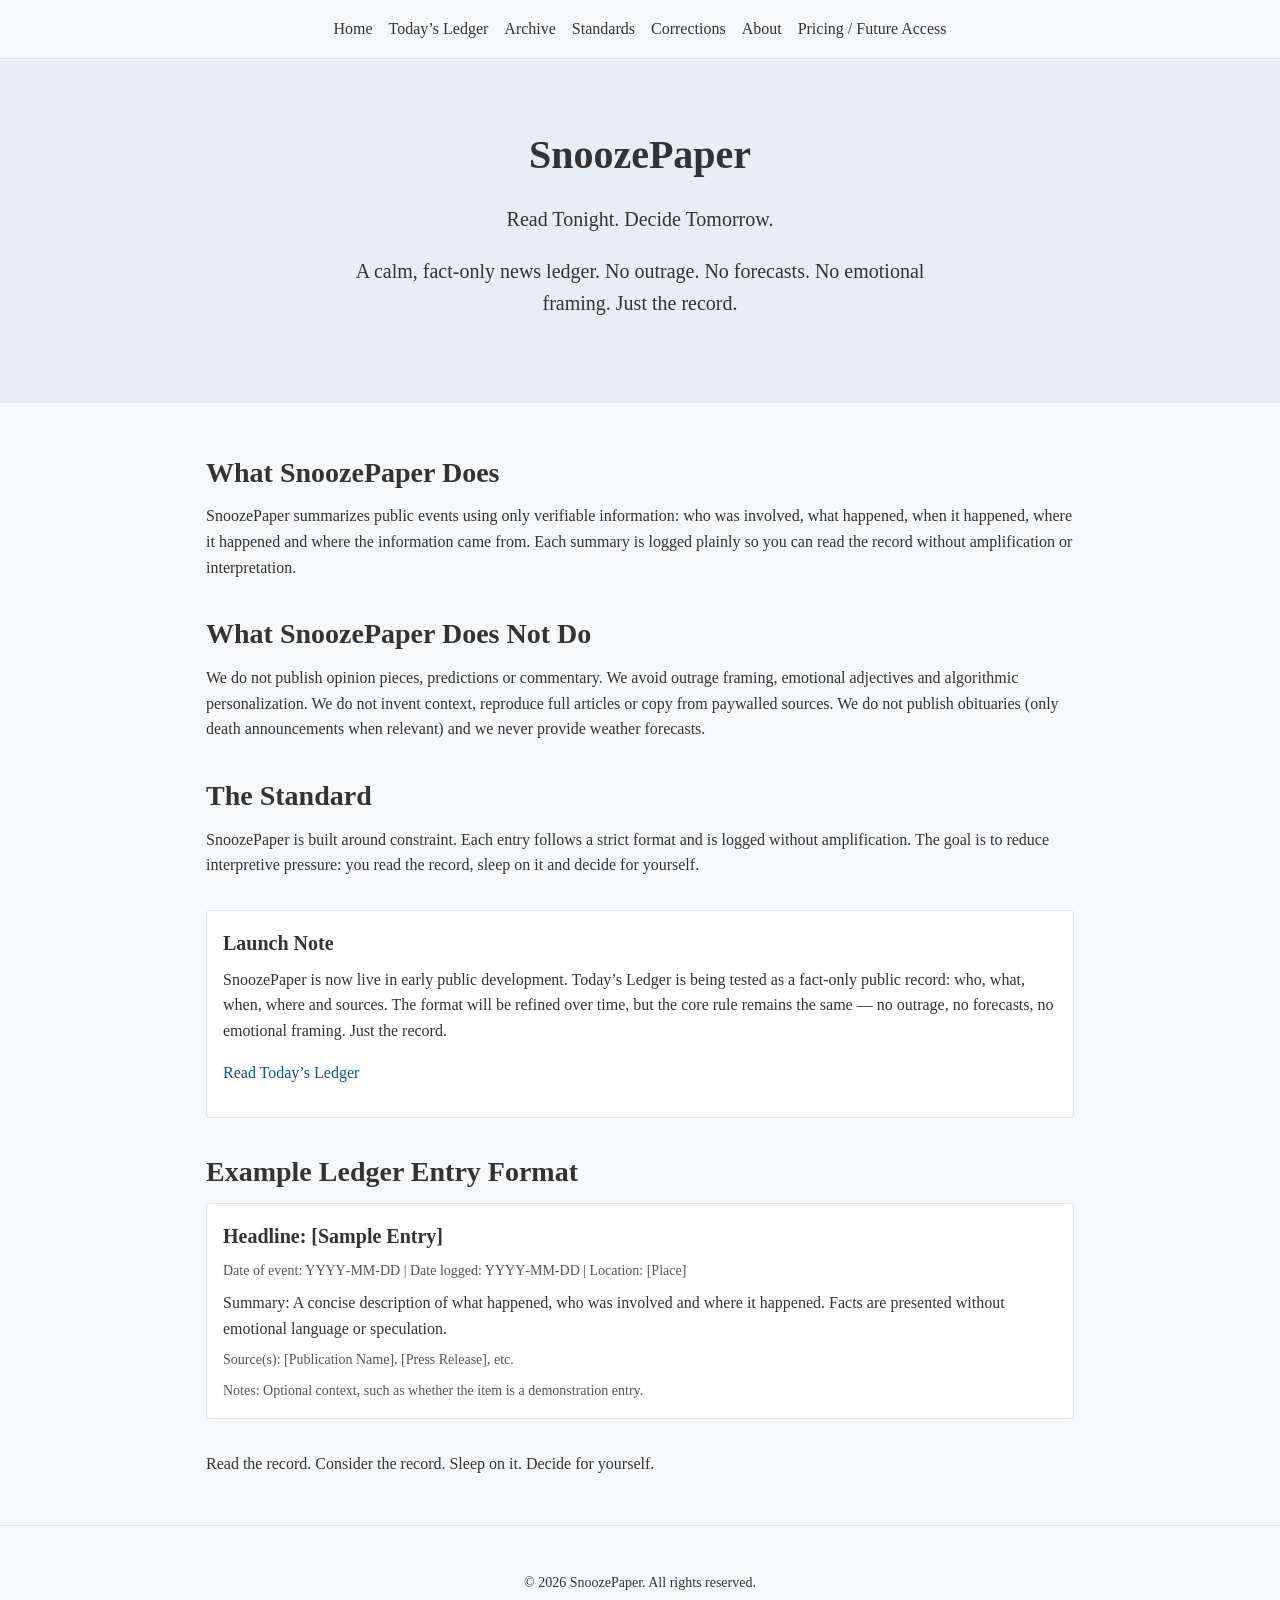
<file: index.html>
<!DOCTYPE html>
<html lang="en">
<head>
  <meta charset="UTF-8">
  <meta name="viewport" content="width=device-width, initial-scale=1.0">
  <meta name="description" content="SnoozePaper is a calm, fact‑only news ledger. No outrage, no forecasts, no emotional framing. Just the record.">
  <title>SnoozePaper — Fact‑Only News Ledger</title>
  <link rel="stylesheet" href="styles.css">
</head>
<body>
  <header>
    <nav>
      <a href="index.html">Home</a>
      <a href="ledger.html">Today’s Ledger</a>
      <a href="archive.html">Archive</a>
      <a href="standards.html">Standards</a>
      <a href="corrections.html">Corrections</a>
      <a href="about.html">About</a>
      <a href="pricing.html">Pricing / Future Access</a>
    </nav>
  </header>

  <main>
    <section class="hero">
      <h1>SnoozePaper</h1>
      <p>Read Tonight. Decide Tomorrow.</p>
      <p>A calm, fact‑only news ledger. No outrage. No forecasts. No emotional framing. Just the record.</p>
    </section>

    <div class="container">
      <section class="section">
        <h2>What SnoozePaper Does</h2>
        <p>SnoozePaper summarizes public events using only verifiable information: who was involved, what happened, when it happened, where it happened and where the information came from. Each summary is logged plainly so you can read the record without amplification or interpretation.</p>
      </section>

      <section class="section">
        <h2>What SnoozePaper Does Not Do</h2>
        <p>We do not publish opinion pieces, predictions or commentary. We avoid outrage framing, emotional adjectives and algorithmic personalization. We do not invent context, reproduce full articles or copy from paywalled sources. We do not publish obituaries (only death announcements when relevant) and we never provide weather forecasts.</p>
      </section>

      <section class="section">
        <h2>The Standard</h2>
        <p>SnoozePaper is built around constraint. Each entry follows a strict format and is logged without amplification. The goal is to reduce interpretive pressure: you read the record, sleep on it and decide for yourself.</p>
      </section>
<section class="section">
  <div class="ledger-entry">
    <h3>Launch Note</h3>
    <p>SnoozePaper is now live in early public development. Today’s Ledger is being tested as a fact-only public record: who, what, when, where and sources. The format will be refined over time, but the core rule remains the same — no outrage, no forecasts, no emotional framing. Just the record.</p>
    <p><a href="ledger.html">Read Today’s Ledger</a></p>
  </div>
</section>
      <section class="section">
        <h2>Example Ledger Entry Format</h2>
        <div class="ledger-entry">
          <h3>Headline: [Sample Entry]</h3>
          <div class="ledger-meta">Date of event: YYYY‑MM‑DD | Date logged: YYYY‑MM‑DD | Location: [Place]</div>
          <div class="ledger-summary">Summary: A concise description of what happened, who was involved and where it happened. Facts are presented without emotional language or speculation.</div>
          <div class="ledger-meta">Source(s): [Publication Name], [Press Release], etc.</div>
          <div class="ledger-notes">Notes: Optional context, such as whether the item is a demonstration entry.</div>
        </div>
      </section>

      <section class="section">
        <p>Read the record. Consider the record. Sleep on it. Decide for yourself.</p>
      </section>
    </div>
  </main>

  <footer>
    <p>&copy; 2026 SnoozePaper. All rights reserved.</p>
  </footer>
</body>
</html>
</file>
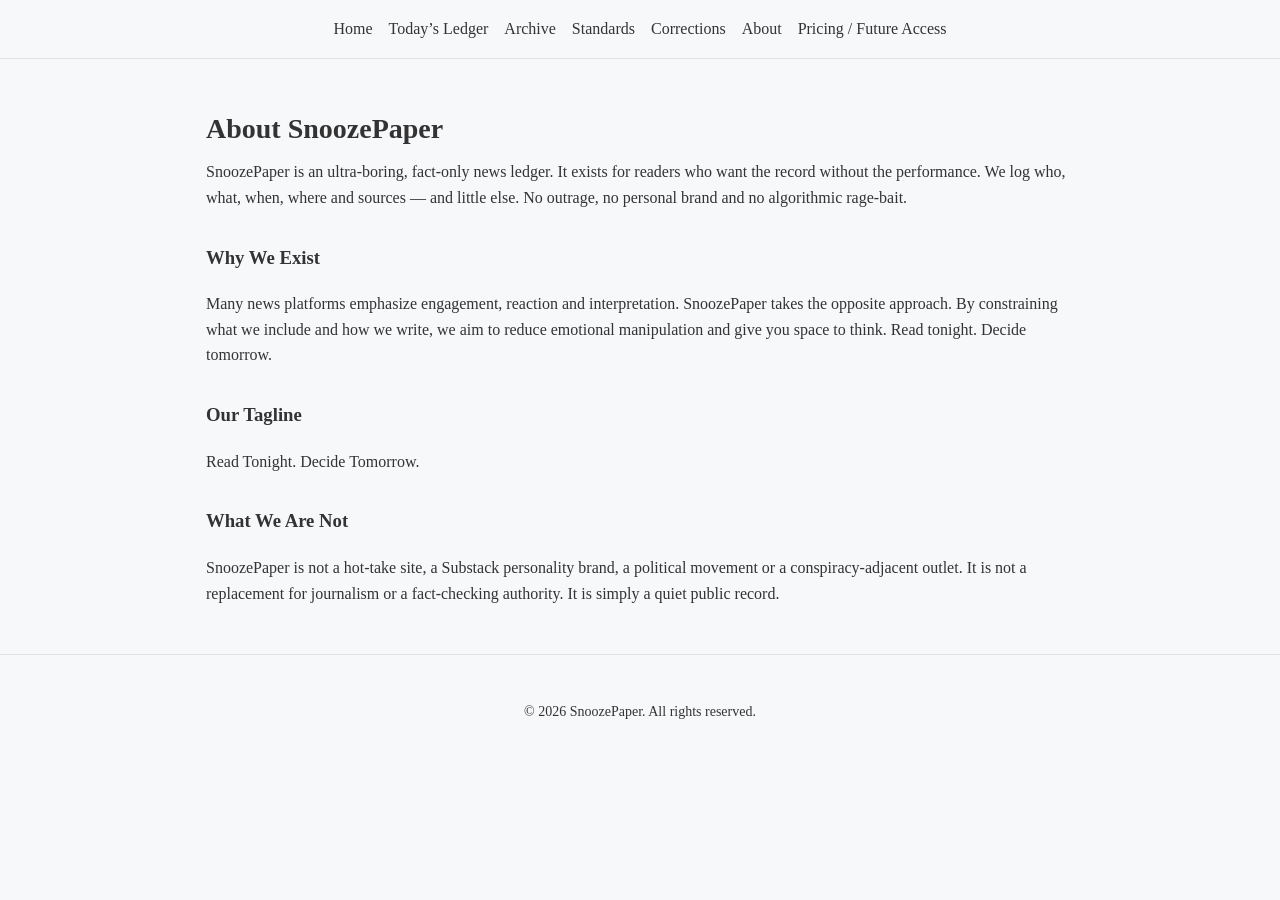
<file: about.html>
<!DOCTYPE html>
<html lang="en">
<head>
  <meta charset="UTF-8">
  <meta name="viewport" content="width=device-width, initial-scale=1.0">
  <meta name="description" content="About — Learn more about SnoozePaper, a calm, fact‑only news ledger.">
  <title>About — SnoozePaper</title>
  <link rel="stylesheet" href="styles.css">
</head>
<body>
  <header>
    <nav>
      <a href="index.html">Home</a>
      <a href="ledger.html">Today’s Ledger</a>
      <a href="archive.html">Archive</a>
      <a href="standards.html">Standards</a>
      <a href="corrections.html">Corrections</a>
      <a href="about.html">About</a>
      <a href="pricing.html">Pricing / Future Access</a>
    </nav>
  </header>

  <main>
    <div class="container">
      <section class="section">
        <h2>About SnoozePaper</h2>
        <p>SnoozePaper is an ultra‑boring, fact‑only news ledger. It exists for readers who want the record without the performance. We log who, what, when, where and sources — and little else. No outrage, no personal brand and no algorithmic rage‑bait.</p>
      </section>

      <section class="section">
        <h3>Why We Exist</h3>
        <p>Many news platforms emphasize engagement, reaction and interpretation. SnoozePaper takes the opposite approach. By constraining what we include and how we write, we aim to reduce emotional manipulation and give you space to think. Read tonight. Decide tomorrow.</p>
      </section>

      <section class="section">
        <h3>Our Tagline</h3>
        <p>Read Tonight. Decide Tomorrow.</p>
      </section>

      <section class="section">
        <h3>What We Are Not</h3>
        <p>SnoozePaper is not a hot‑take site, a Substack personality brand, a political movement or a conspiracy‑adjacent outlet. It is not a replacement for journalism or a fact‑checking authority. It is simply a quiet public record.</p>
      </section>
    </div>
  </main>

  <footer>
    <p>&copy; 2026 SnoozePaper. All rights reserved.</p>
  </footer>
</body>
</html>
</file>
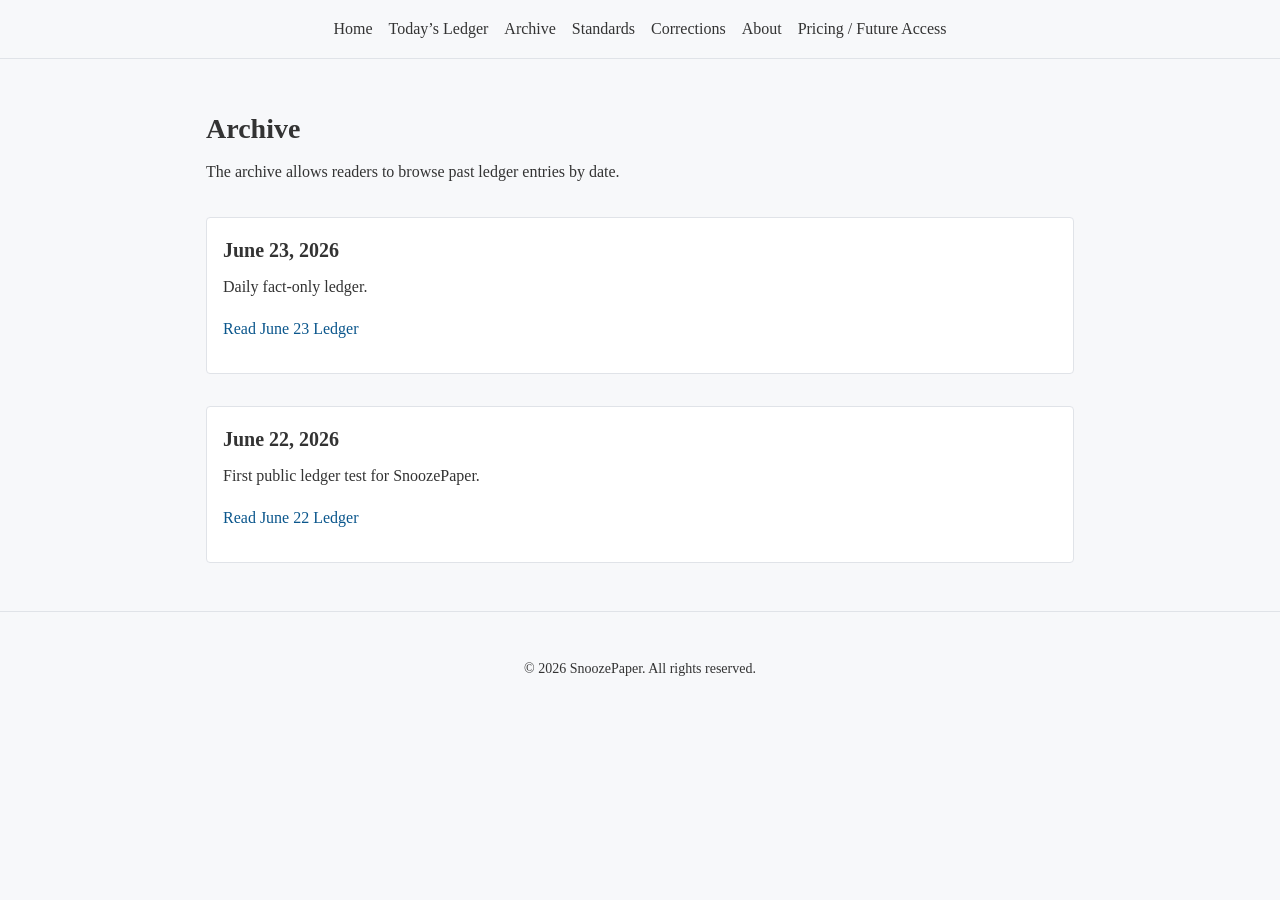
<file: archive.html>
<!DOCTYPE html>
<html lang="en">
<head>
  <meta charset="UTF-8">
  <meta name="viewport" content="width=device-width, initial-scale=1.0">
  <meta name="description" content="Archive — SnoozePaper. Browse past fact‑only news ledger entries.">
  <title>Archive — SnoozePaper</title>
  <link rel="stylesheet" href="styles.css">
</head>
<body>
  <header>
    <nav>
      <a href="index.html">Home</a>
      <a href="ledger.html">Today’s Ledger</a>
      <a href="archive.html">Archive</a>
      <a href="standards.html">Standards</a>
      <a href="corrections.html">Corrections</a>
      <a href="about.html">About</a>
      <a href="pricing.html">Pricing / Future Access</a>
    </nav>
  </header>

  <main>
  <div class="container">
    <section class="section">
      <h2>Archive</h2>
      <p>The archive allows readers to browse past ledger entries by date.</p>
    </section>

    <section class="section">
      <div class="ledger-entry">
        <h3>June 23, 2026</h3>
        <p>Daily fact-only ledger.</p>
        <p><a href="ledger-2026-06-23.html">Read June 23 Ledger</a></p>
      </div>
    </section>

    <section class="section">
      <div class="ledger-entry">
        <h3>June 22, 2026</h3>
        <p>First public ledger test for SnoozePaper.</p>
        <p><a href="ledger-2026-06-22.html">Read June 22 Ledger</a></p>
      </div>
    </section>
  </div>
</main>

  <footer>
    <p>&copy; 2026 SnoozePaper. All rights reserved.</p>
  </footer>
</body>
</html>
</file>
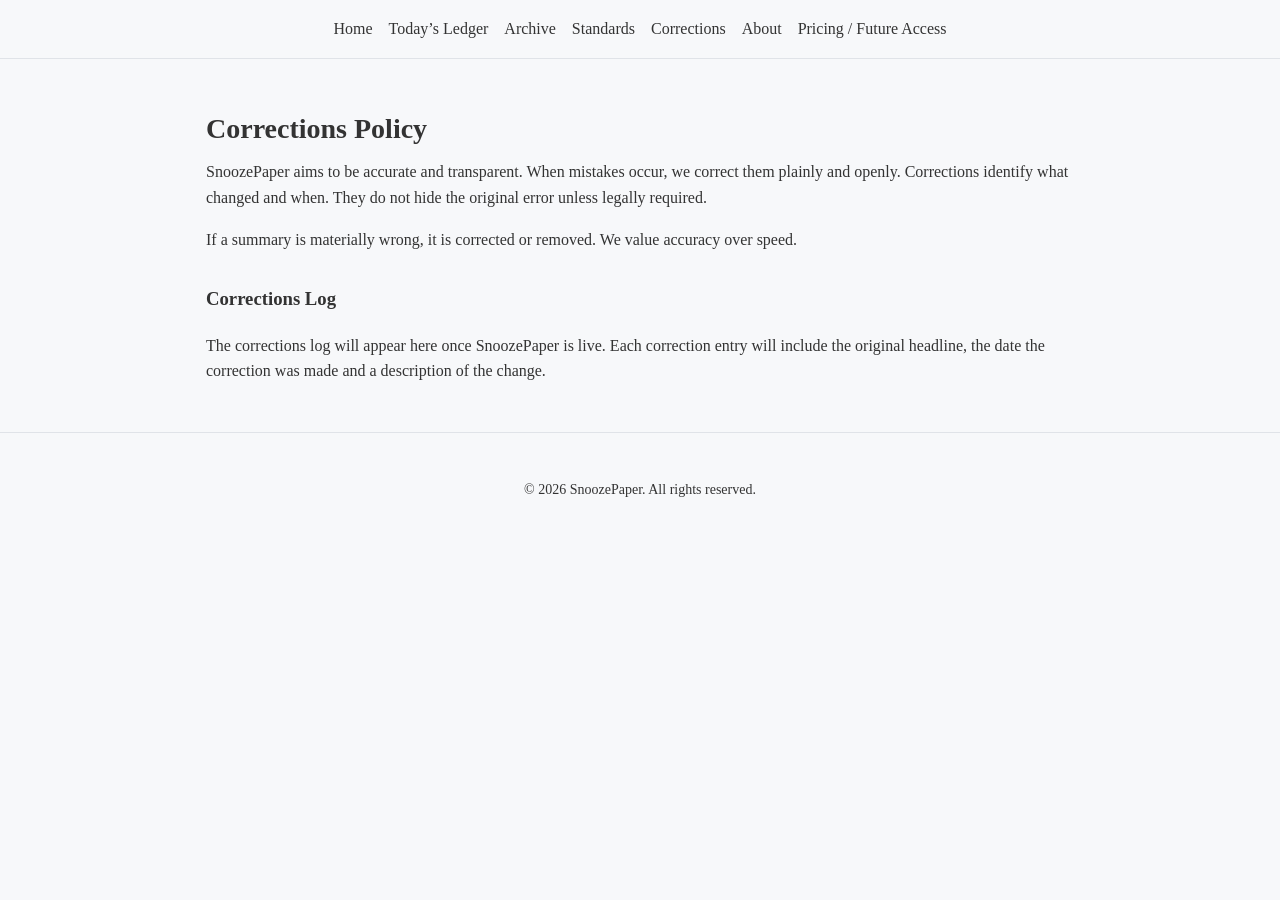
<file: corrections.html>
<!DOCTYPE html>
<html lang="en">
<head>
  <meta charset="UTF-8">
  <meta name="viewport" content="width=device-width, initial-scale=1.0">
  <meta name="description" content="Corrections — SnoozePaper correction policy and log.">
  <title>Corrections — SnoozePaper</title>
  <link rel="stylesheet" href="styles.css">
</head>
<body>
  <header>
    <nav>
      <a href="index.html">Home</a>
      <a href="ledger.html">Today’s Ledger</a>
      <a href="archive.html">Archive</a>
      <a href="standards.html">Standards</a>
      <a href="corrections.html">Corrections</a>
      <a href="about.html">About</a>
      <a href="pricing.html">Pricing / Future Access</a>
    </nav>
  </header>

  <main>
    <div class="container">
      <section class="section">
        <h2>Corrections Policy</h2>
        <p>SnoozePaper aims to be accurate and transparent. When mistakes occur, we correct them plainly and openly. Corrections identify what changed and when. They do not hide the original error unless legally required.</p>
        <p>If a summary is materially wrong, it is corrected or removed. We value accuracy over speed.</p>
      </section>

      <section class="section">
        <h3>Corrections Log</h3>
        <p>The corrections log will appear here once SnoozePaper is live. Each correction entry will include the original headline, the date the correction was made and a description of the change.</p>
      </section>
    </div>
  </main>

  <footer>
    <p>&copy; 2026 SnoozePaper. All rights reserved.</p>
  </footer>
</body>
</html>
</file>
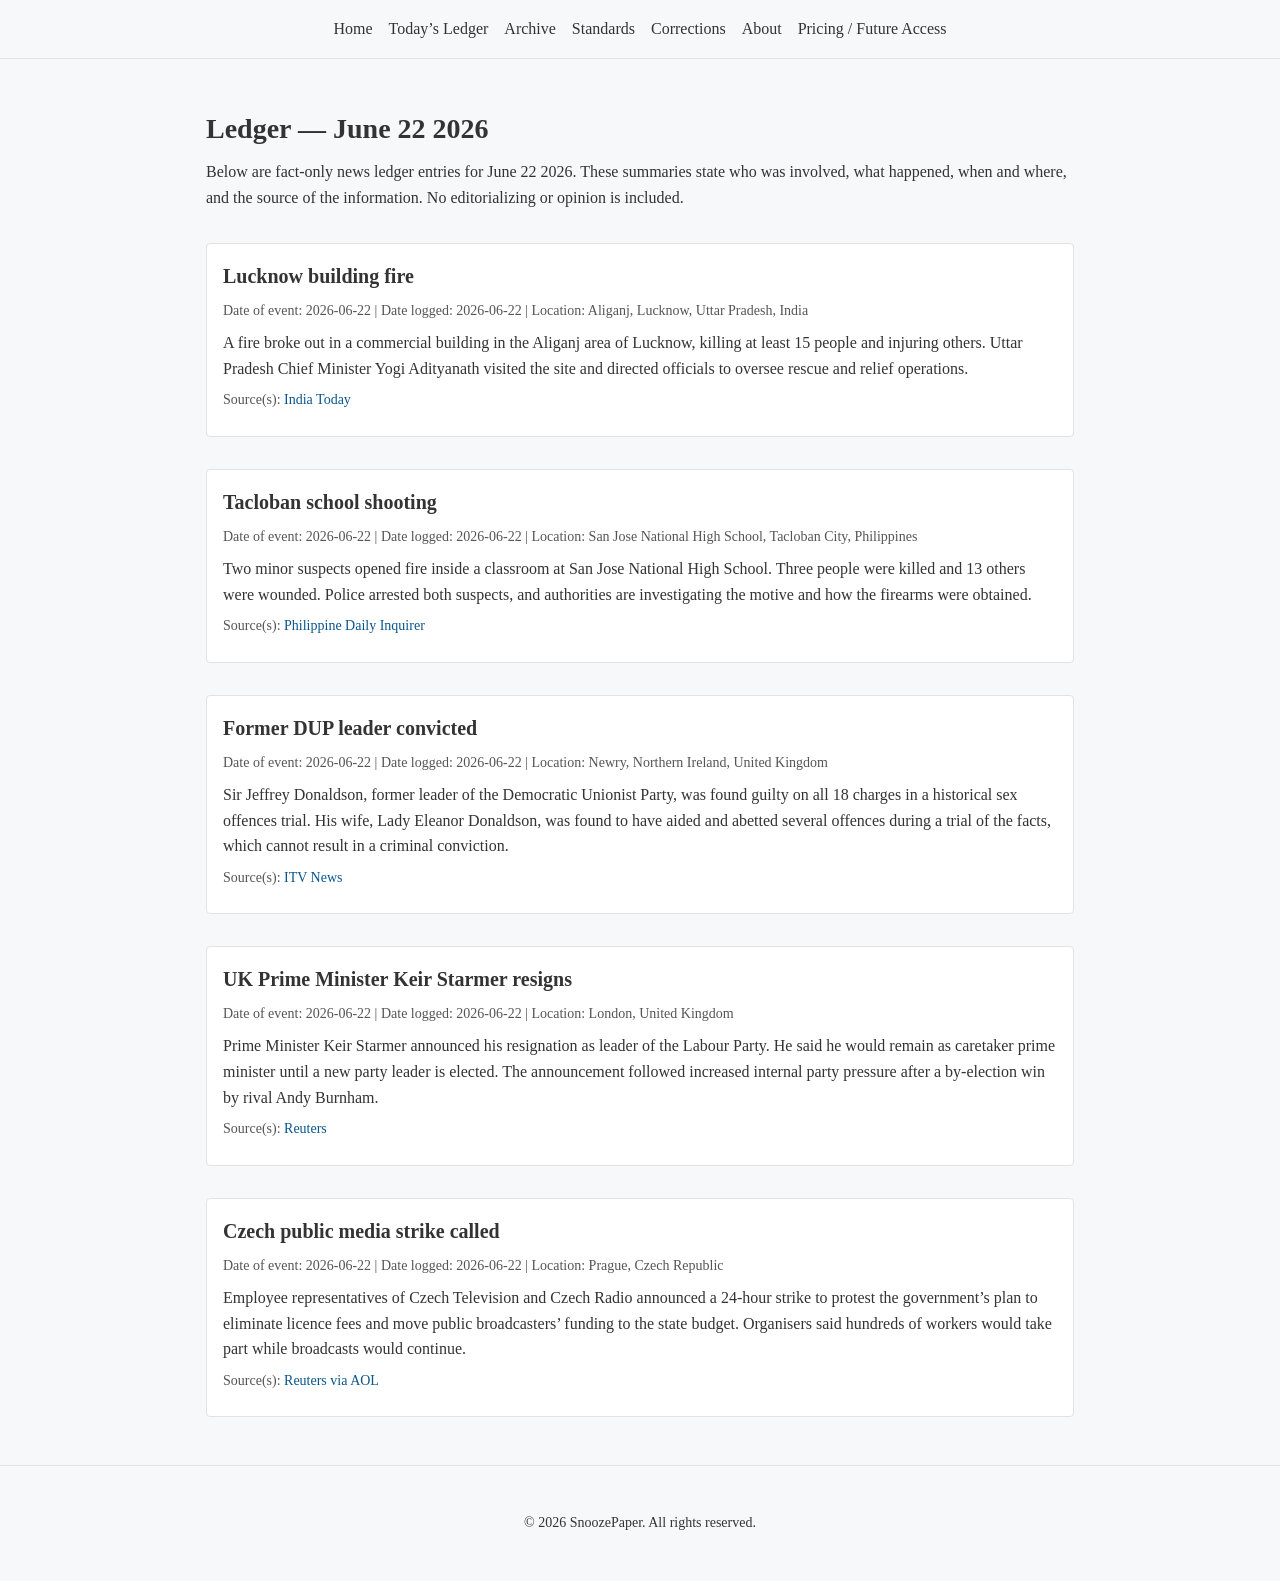
<file: ledger-2026-06-22.html>
<!DOCTYPE html>
<html lang="en">
<head>
  <meta charset="UTF-8">
  <meta name="viewport" content="width=device-width, initial-scale=1.0">
  <meta name="description" content="SnoozePaper archive ledger entries for June 22 2026.">
  <title>June 22 2026 Ledger — SnoozePaper</title>
  <link rel="stylesheet" href="styles.css">
</head>
<body>
  <header>
    <nav>
      <a href="index.html">Home</a>
      <a href="ledger.html">Today’s Ledger</a>
      <a href="archive.html">Archive</a>
      <a href="standards.html">Standards</a>
      <a href="corrections.html">Corrections</a>
      <a href="about.html">About</a>
      <a href="pricing.html">Pricing / Future Access</a>
    </nav>
  </header>

  <main>
    <div class="container">
      <section class="section">
        <h2>Ledger — June 22 2026</h2>
        <p>Below are fact-only news ledger entries for June 22 2026. These summaries state who was involved, what happened, when and where, and the source of the information. No editorializing or opinion is included.</p>
      </section>

      <section class="section">
        <div class="ledger-entry">
          <h3>Lucknow building fire</h3>
          <div class="ledger-meta">Date of event: 2026-06-22 | Date logged: 2026-06-22 | Location: Aliganj, Lucknow, Uttar Pradesh, India</div>
          <div class="ledger-summary">A fire broke out in a commercial building in the Aliganj area of Lucknow, killing at least 15 people and injuring others. Uttar Pradesh Chief Minister Yogi Adityanath visited the site and directed officials to oversee rescue and relief operations.</div>
          <div class="ledger-meta">Source(s): <a href="https://www.indiatoday.in/cities/lucknow/story/lucknow-fire-live-updates-aliganj-death-toll-rescue-operation-cm-yogi-adityanath-pm-modi-2931829-2026-06-22" target="_blank">India Today</a></div>
        </div>
      </section>

      <section class="section">
        <div class="ledger-entry">
          <h3>Tacloban school shooting</h3>
          <div class="ledger-meta">Date of event: 2026-06-22 | Date logged: 2026-06-22 | Location: San Jose National High School, Tacloban City, Philippines</div>
          <div class="ledger-summary">Two minor suspects opened fire inside a classroom at San Jose National High School. Three people were killed and 13 others were wounded. Police arrested both suspects, and authorities are investigating the motive and how the firearms were obtained.</div>
          <div class="ledger-meta">Source(s): <a href="https://newsinfo.inquirer.net/2250490/wounded-students-in-deadly-tacloban-school-shooting-climb-to-13" target="_blank">Philippine Daily Inquirer</a></div>
        </div>
      </section>

      <section class="section">
        <div class="ledger-entry">
          <h3>Former DUP leader convicted</h3>
          <div class="ledger-meta">Date of event: 2026-06-22 | Date logged: 2026-06-22 | Location: Newry, Northern Ireland, United Kingdom</div>
          <div class="ledger-summary">Sir Jeffrey Donaldson, former leader of the Democratic Unionist Party, was found guilty on all 18 charges in a historical sex offences trial. His wife, Lady Eleanor Donaldson, was found to have aided and abetted several offences during a trial of the facts, which cannot result in a criminal conviction.</div>
          <div class="ledger-meta">Source(s): <a href="https://www.itv.com/news/utv/2026-06-22/sir-jeffrey-donaldson-found-guilty-in-historical-sex-offences-trial" target="_blank">ITV News</a></div>
        </div>
      </section>

      <section class="section">
        <div class="ledger-entry">
          <h3>UK Prime Minister Keir Starmer resigns</h3>
          <div class="ledger-meta">Date of event: 2026-06-22 | Date logged: 2026-06-22 | Location: London, United Kingdom</div>
          <div class="ledger-summary">Prime Minister Keir Starmer announced his resignation as leader of the Labour Party. He said he would remain as caretaker prime minister until a new party leader is elected. The announcement followed increased internal party pressure after a by-election win by rival Andy Burnham.</div>
          <div class="ledger-meta">Source(s): <a href="https://www.reuters.com/world/uk/uks-starmer-could-set-out-exit-timetable-monday-burnham-waits-wings-2026-06-22/" target="_blank">Reuters</a></div>
        </div>
      </section>

      <section class="section">
        <div class="ledger-entry">
          <h3>Czech public media strike called</h3>
          <div class="ledger-meta">Date of event: 2026-06-22 | Date logged: 2026-06-22 | Location: Prague, Czech Republic</div>
          <div class="ledger-summary">Employee representatives of Czech Television and Czech Radio announced a 24-hour strike to protest the government’s plan to eliminate licence fees and move public broadcasters’ funding to the state budget. Organisers said hundreds of workers would take part while broadcasts would continue.</div>
          <div class="ledger-meta">Source(s): <a href="https://www.aol.com/articles/czech-public-media-workers-call-111616000.html" target="_blank">Reuters via AOL</a></div>
        </div>
      </section>
    </div>
  </main>

  <footer>
    <p>© 2026 SnoozePaper. All rights reserved.</p>
  </footer>
</body>
</html>
</file>
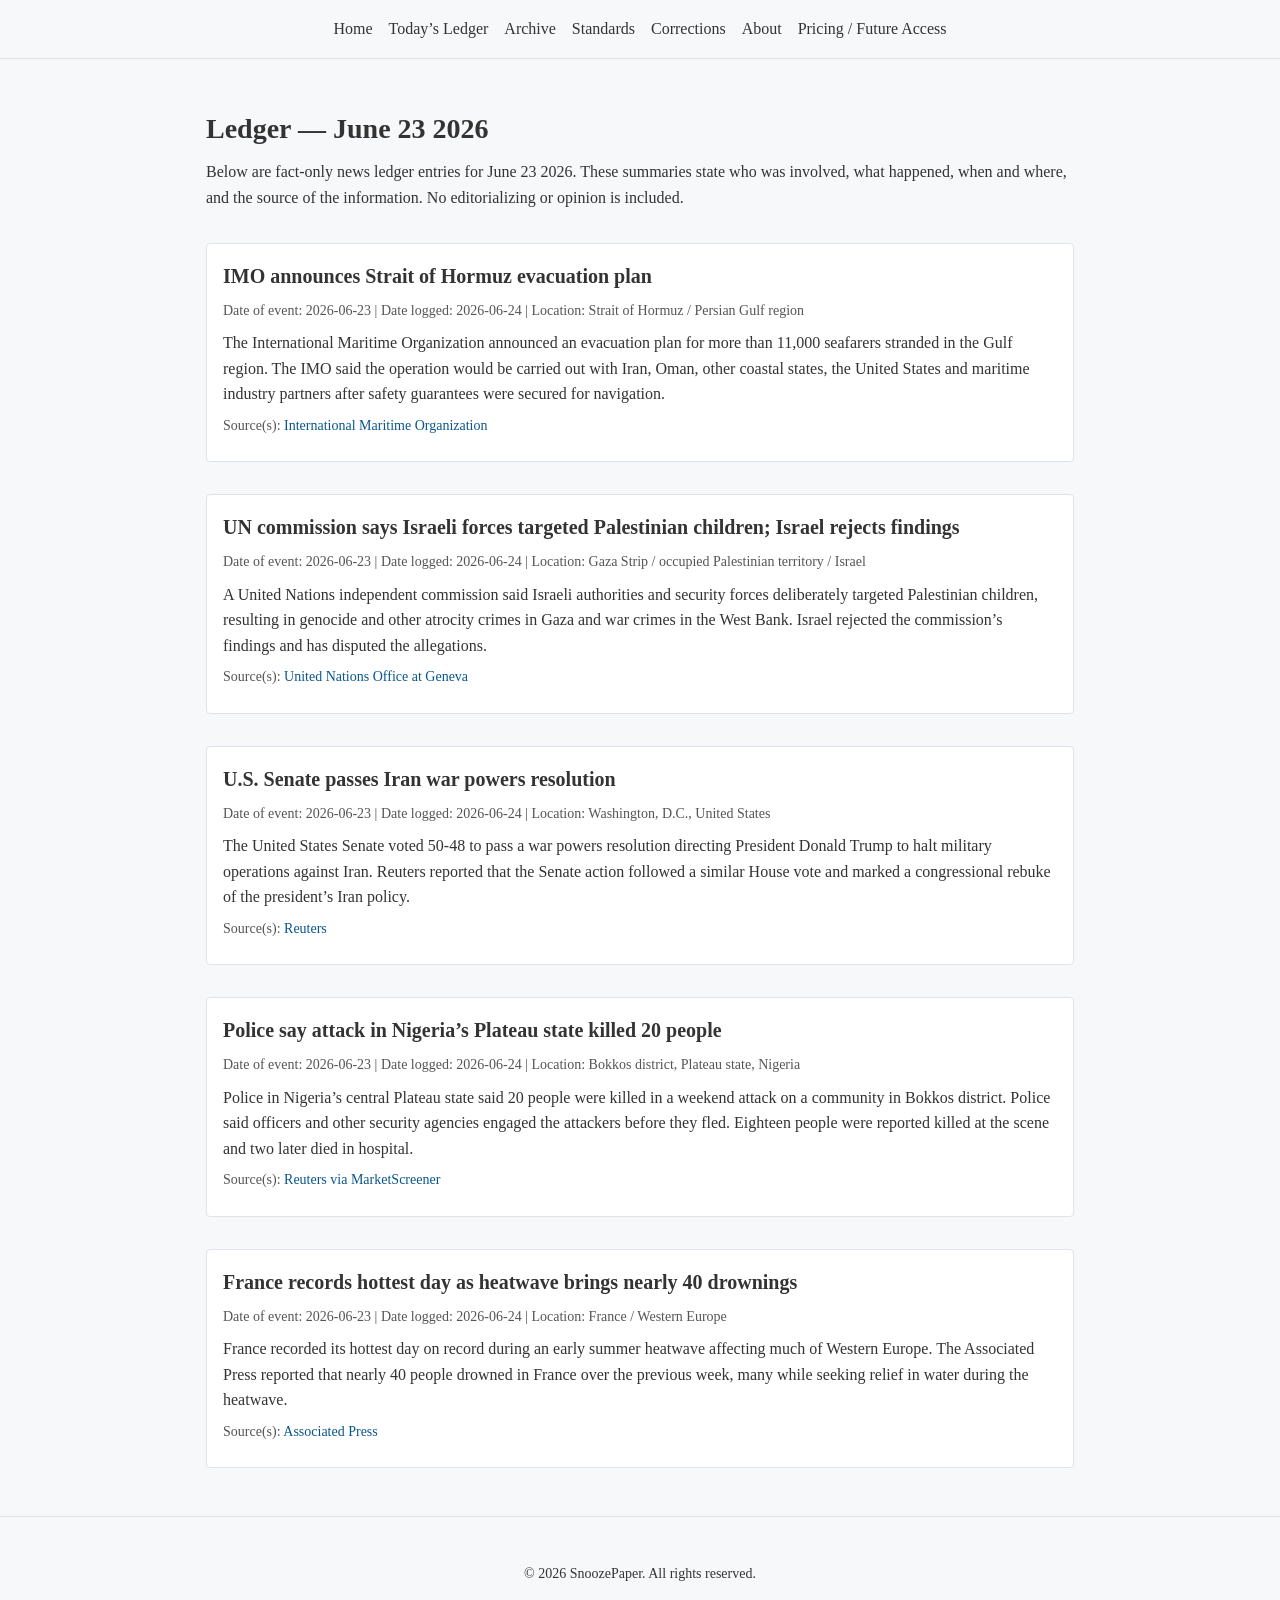
<file: ledger-2026-06-23.html>
<!DOCTYPE html>
<html lang="en">
<head>
  <meta charset="UTF-8">
  <meta name="viewport" content="width=device-width, initial-scale=1.0">
  <meta name="description" content="SnoozePaper archive ledger entries for June 23 2026.">
  <title>June 23 2026 Ledger — SnoozePaper</title>
  <link rel="stylesheet" href="styles.css">
</head>
<body>
  <header>
    <nav>
      <a href="index.html">Home</a>
      <a href="ledger.html">Today’s Ledger</a>
      <a href="archive.html">Archive</a>
      <a href="standards.html">Standards</a>
      <a href="corrections.html">Corrections</a>
      <a href="about.html">About</a>
      <a href="pricing.html">Pricing / Future Access</a>
    </nav>
  </header>

  <main>
    <div class="container">
      <section class="section">
        <h2>Ledger — June 23 2026</h2>
        <p>Below are fact-only news ledger entries for June 23 2026. These summaries state who was involved, what happened, when and where, and the source of the information. No editorializing or opinion is included.</p>
      </section>

      <section class="section">
        <div class="ledger-entry">
          <h3>IMO announces Strait of Hormuz evacuation plan</h3>
          <div class="ledger-meta">Date of event: 2026-06-23 | Date logged: 2026-06-24 | Location: Strait of Hormuz / Persian Gulf region</div>
          <div class="ledger-summary">The International Maritime Organization announced an evacuation plan for more than 11,000 seafarers stranded in the Gulf region. The IMO said the operation would be carried out with Iran, Oman, other coastal states, the United States and maritime industry partners after safety guarantees were secured for navigation.</div>
          <div class="ledger-meta">Source(s): <a href="https://www.imo.org/en/mediacentre/pressbriefings/pages/imo-accounces-evacuation-plan-in-strait-of-hormuz.aspx" target="_blank">International Maritime Organization</a></div>
        </div>
      </section>

      <section class="section">
        <div class="ledger-entry">
          <h3>UN commission says Israeli forces targeted Palestinian children; Israel rejects findings</h3>
          <div class="ledger-meta">Date of event: 2026-06-23 | Date logged: 2026-06-24 | Location: Gaza Strip / occupied Palestinian territory / Israel</div>
          <div class="ledger-summary">A United Nations independent commission said Israeli authorities and security forces deliberately targeted Palestinian children, resulting in genocide and other atrocity crimes in Gaza and war crimes in the West Bank. Israel rejected the commission’s findings and has disputed the allegations.</div>
          <div class="ledger-meta">Source(s): <a href="https://www.ungeneva.org/en/news-media/news/2026/06/119961/israel-continues-commit-genocide-atrocity-crimes-deliberately" target="_blank">United Nations Office at Geneva</a></div>
        </div>
      </section>

      <section class="section">
        <div class="ledger-entry">
          <h3>U.S. Senate passes Iran war powers resolution</h3>
          <div class="ledger-meta">Date of event: 2026-06-23 | Date logged: 2026-06-24 | Location: Washington, D.C., United States</div>
          <div class="ledger-summary">The United States Senate voted 50-48 to pass a war powers resolution directing President Donald Trump to halt military operations against Iran. Reuters reported that the Senate action followed a similar House vote and marked a congressional rebuke of the president’s Iran policy.</div>
          <div class="ledger-meta">Source(s): <a href="https://www.reuters.com/world/us/us-senate-joins-house-voting-halt-iran-war-rebuking-trump-2026-06-23/" target="_blank">Reuters</a></div>
        </div>
      </section>

      <section class="section">
        <div class="ledger-entry">
          <h3>Police say attack in Nigeria’s Plateau state killed 20 people</h3>
          <div class="ledger-meta">Date of event: 2026-06-23 | Date logged: 2026-06-24 | Location: Bokkos district, Plateau state, Nigeria</div>
          <div class="ledger-summary">Police in Nigeria’s central Plateau state said 20 people were killed in a weekend attack on a community in Bokkos district. Police said officers and other security agencies engaged the attackers before they fled. Eighteen people were reported killed at the scene and two later died in hospital.</div>
          <div class="ledger-meta">Source(s): <a href="https://www.marketscreener.com/news/attack-kills-20-in-nigeria-s-central-plateau-attack-ce7f5fdada8ef125" target="_blank">Reuters via MarketScreener</a></div>
        </div>
      </section>

      <section class="section">
        <div class="ledger-entry">
          <h3>France records hottest day as heatwave brings nearly 40 drownings</h3>
          <div class="ledger-meta">Date of event: 2026-06-23 | Date logged: 2026-06-24 | Location: France / Western Europe</div>
          <div class="ledger-summary">France recorded its hottest day on record during an early summer heatwave affecting much of Western Europe. The Associated Press reported that nearly 40 people drowned in France over the previous week, many while seeking relief in water during the heatwave.</div>
          <div class="ledger-meta">Source(s): <a href="https://apnews.com/article/81c341900166135de6cbc0f49156477b" target="_blank">Associated Press</a></div>
        </div>
      </section>
    </div>
  </main>

  <footer>
    <p>© 2026 SnoozePaper. All rights reserved.</p>
  </footer>
</body>
</html>
</file>
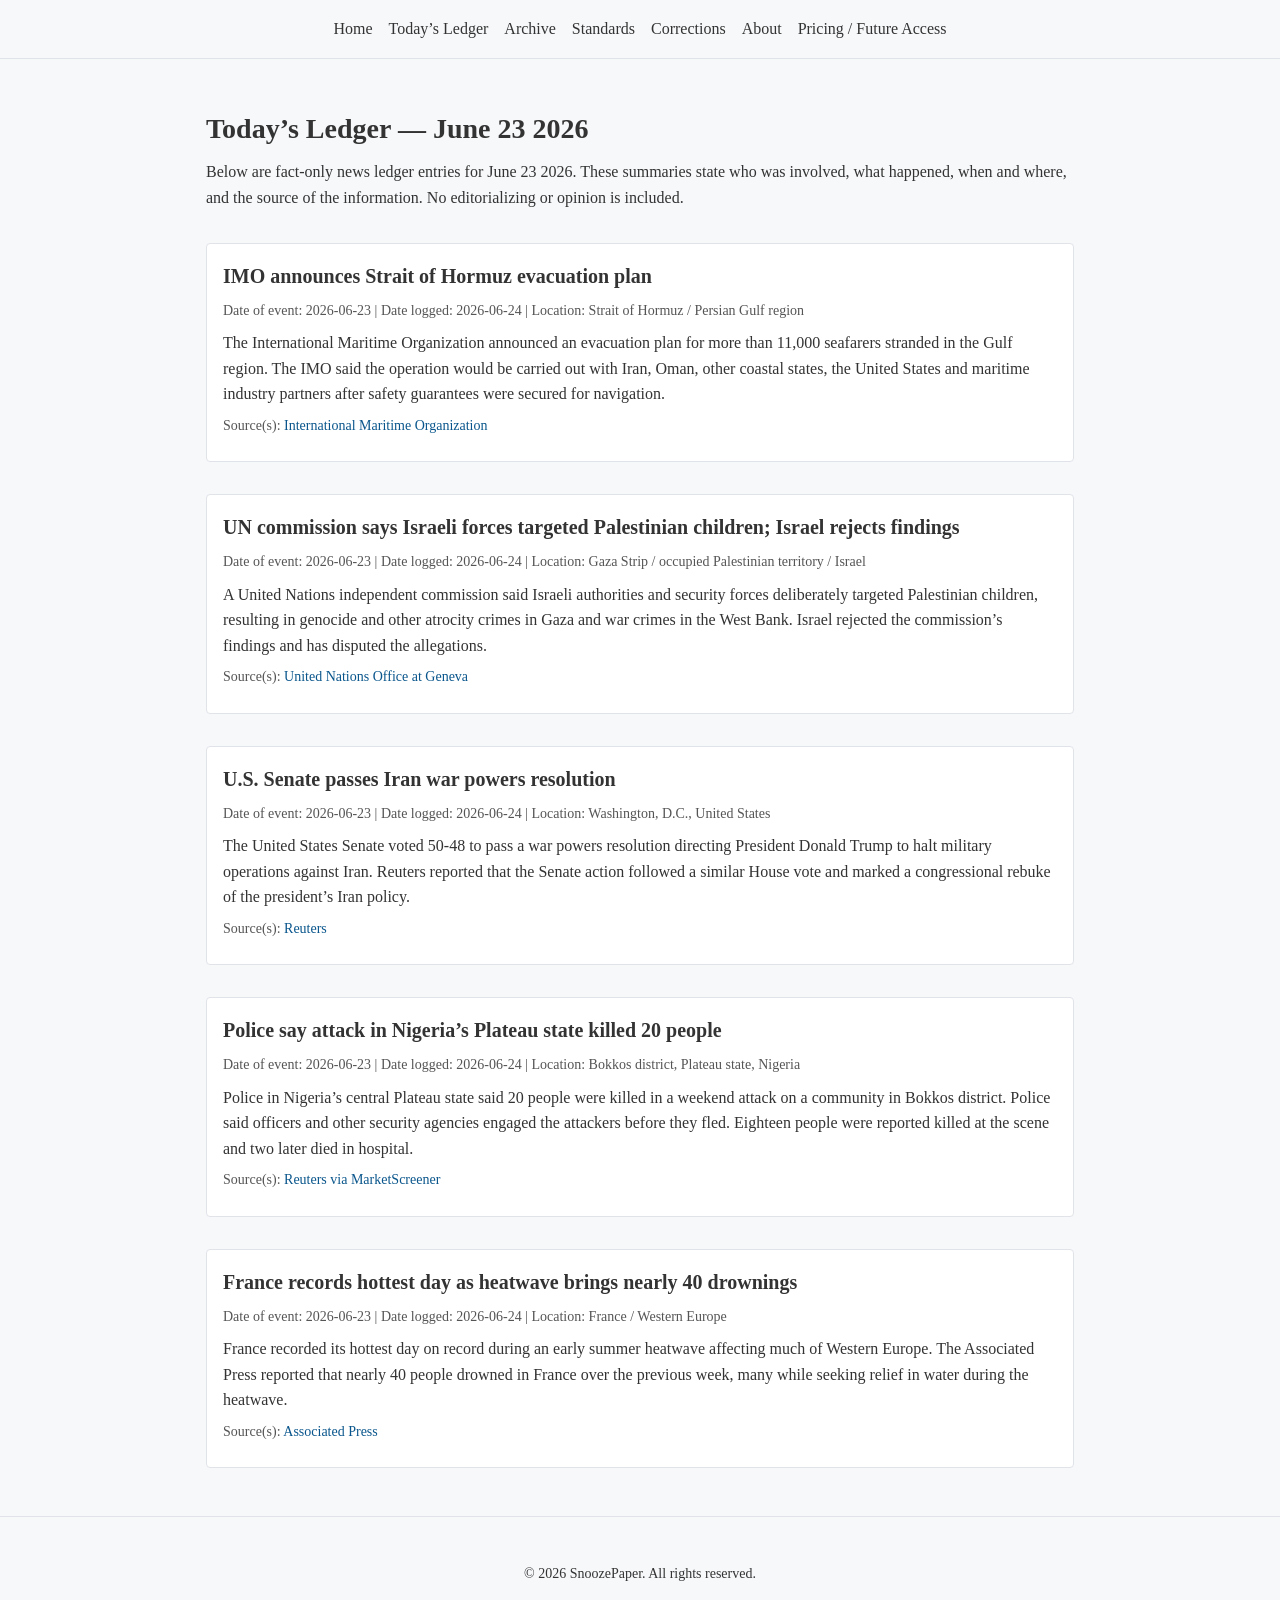
<file: ledger.html>
<!DOCTYPE html>

<html lang="en">
<head>
  <meta charset="UTF-8">
  <meta name="viewport" content="width=device-width, initial-scale=1.0">
  <meta name="description" content="Today’s Ledger — SnoozePaper fact-only news ledger entries for June 23 2026.">
  <title>Today’s Ledger — SnoozePaper</title>
  <link rel="stylesheet" href="styles.css">
</head>
<body>
  <header>
    <nav>
      <a href="index.html">Home</a>
      <a href="ledger.html">Today’s Ledger</a>
      <a href="archive.html">Archive</a>
      <a href="standards.html">Standards</a>
      <a href="corrections.html">Corrections</a>
      <a href="about.html">About</a>
      <a href="pricing.html">Pricing / Future Access</a>
    </nav>
  </header>

  <main>
    <div class="container">
      <section class="section">
        <h2>Today’s Ledger — June 23 2026</h2>
        <p>Below are fact-only news ledger entries for June 23 2026. These summaries state who was involved, what happened, when and where, and the source of the information. No editorializing or opinion is included.</p>
      </section>

  <section class="section">
    <div class="ledger-entry">
      <h3>IMO announces Strait of Hormuz evacuation plan</h3>
      <div class="ledger-meta">Date of event: 2026-06-23 | Date logged: 2026-06-24 | Location: Strait of Hormuz / Persian Gulf region</div>
      <div class="ledger-summary">The International Maritime Organization announced an evacuation plan for more than 11,000 seafarers stranded in the Gulf region. The IMO said the operation would be carried out with Iran, Oman, other coastal states, the United States and maritime industry partners after safety guarantees were secured for navigation.</div>
      <div class="ledger-meta">Source(s): <a href="https://www.imo.org/en/mediacentre/pressbriefings/pages/imo-accounces-evacuation-plan-in-strait-of-hormuz.aspx" target="_blank">International Maritime Organization</a></div>
    </div>
  </section>

  <section class="section">
    <div class="ledger-entry">
      <h3>UN commission says Israeli forces targeted Palestinian children; Israel rejects findings</h3>
      <div class="ledger-meta">Date of event: 2026-06-23 | Date logged: 2026-06-24 | Location: Gaza Strip / occupied Palestinian territory / Israel</div>
      <div class="ledger-summary">A United Nations independent commission said Israeli authorities and security forces deliberately targeted Palestinian children, resulting in genocide and other atrocity crimes in Gaza and war crimes in the West Bank. Israel rejected the commission’s findings and has disputed the allegations.</div>
      <div class="ledger-meta">Source(s): <a href="https://www.ungeneva.org/en/news-media/news/2026/06/119961/israel-continues-commit-genocide-atrocity-crimes-deliberately" target="_blank">United Nations Office at Geneva</a></div>
    </div>
  </section>

  <section class="section">
    <div class="ledger-entry">
      <h3>U.S. Senate passes Iran war powers resolution</h3>
      <div class="ledger-meta">Date of event: 2026-06-23 | Date logged: 2026-06-24 | Location: Washington, D.C., United States</div>
      <div class="ledger-summary">The United States Senate voted 50-48 to pass a war powers resolution directing President Donald Trump to halt military operations against Iran. Reuters reported that the Senate action followed a similar House vote and marked a congressional rebuke of the president’s Iran policy.</div>
      <div class="ledger-meta">Source(s): <a href="https://www.reuters.com/world/us/us-senate-joins-house-voting-halt-iran-war-rebuking-trump-2026-06-23/" target="_blank">Reuters</a></div>
    </div>
  </section>

  <section class="section">
    <div class="ledger-entry">
      <h3>Police say attack in Nigeria’s Plateau state killed 20 people</h3>
      <div class="ledger-meta">Date of event: 2026-06-23 | Date logged: 2026-06-24 | Location: Bokkos district, Plateau state, Nigeria</div>
      <div class="ledger-summary">Police in Nigeria’s central Plateau state said 20 people were killed in a weekend attack on a community in Bokkos district. Police said officers and other security agencies engaged the attackers before they fled. Eighteen people were reported killed at the scene and two later died in hospital.</div>
      <div class="ledger-meta">Source(s): <a href="https://www.marketscreener.com/news/attack-kills-20-in-nigeria-s-central-plateau-attack-ce7f5fdada8ef125" target="_blank">Reuters via MarketScreener</a></div>
    </div>
  </section>

  <section class="section">
    <div class="ledger-entry">
      <h3>France records hottest day as heatwave brings nearly 40 drownings</h3>
      <div class="ledger-meta">Date of event: 2026-06-23 | Date logged: 2026-06-24 | Location: France / Western Europe</div>
      <div class="ledger-summary">France recorded its hottest day on record during an early summer heatwave affecting much of Western Europe. The Associated Press reported that nearly 40 people drowned in France over the previous week, many while seeking relief in water during the heatwave.</div>
      <div class="ledger-meta">Source(s): <a href="https://apnews.com/article/81c341900166135de6cbc0f49156477b" target="_blank">Associated Press</a></div>
    </div>
  </section>
</div>
    
  </main>

  <footer>
    <p>© 2026 SnoozePaper. All rights reserved.</p>
  </footer>
</body>
</html>
</file>
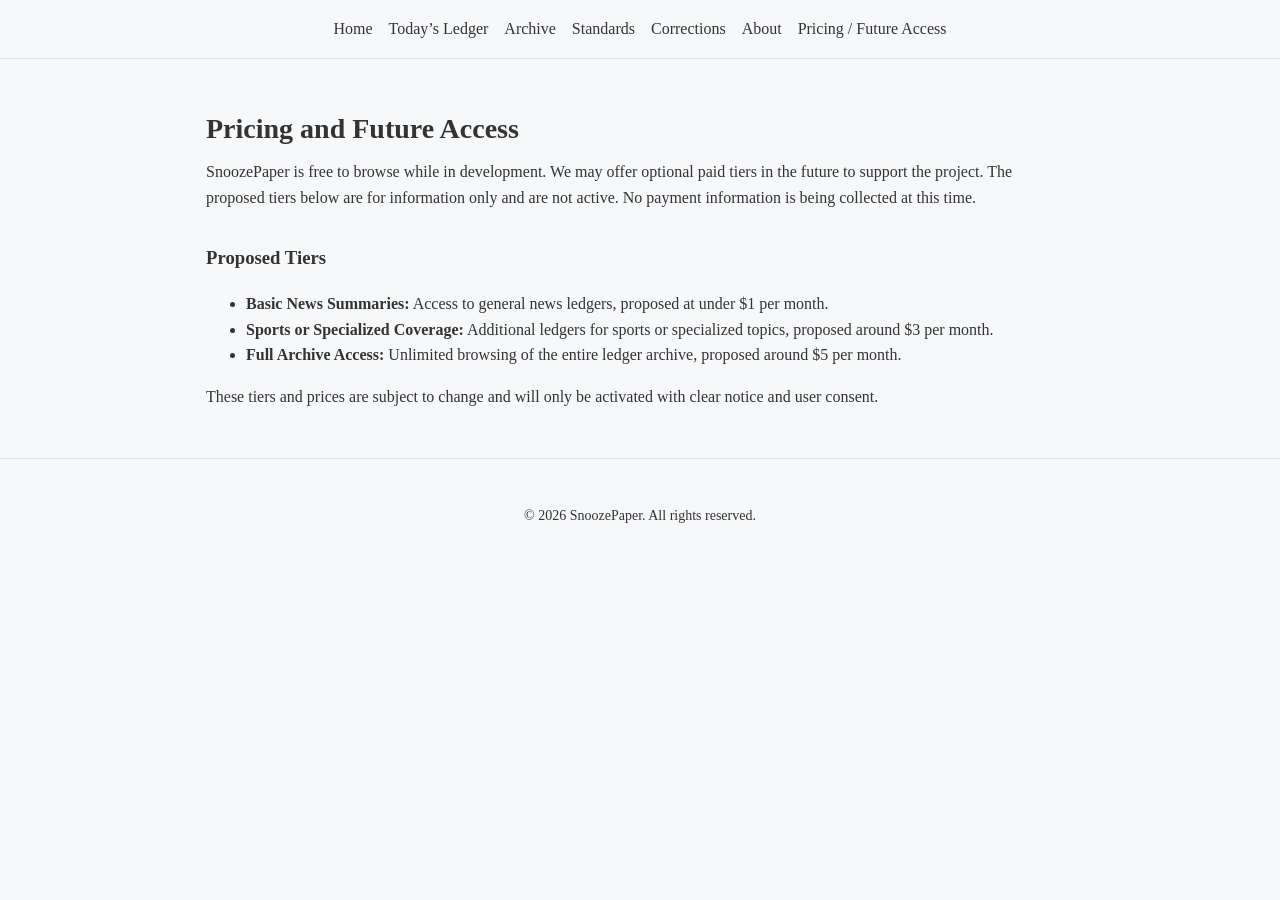
<file: pricing.html>
<!DOCTYPE html>
<html lang="en">
<head>
  <meta charset="UTF-8">
  <meta name="viewport" content="width=device-width, initial-scale=1.0">
  <meta name="description" content="Pricing — Proposed future access tiers for SnoozePaper.">
  <title>Pricing / Future Access — SnoozePaper</title>
  <link rel="stylesheet" href="styles.css">
</head>
<body>
  <header>
    <nav>
      <a href="index.html">Home</a>
      <a href="ledger.html">Today’s Ledger</a>
      <a href="archive.html">Archive</a>
      <a href="standards.html">Standards</a>
      <a href="corrections.html">Corrections</a>
      <a href="about.html">About</a>
      <a href="pricing.html">Pricing / Future Access</a>
    </nav>
  </header>

  <main>
    <div class="container">
      <section class="section">
        <h2>Pricing and Future Access</h2>
        <p>SnoozePaper is free to browse while in development. We may offer optional paid tiers in the future to support the project. The proposed tiers below are for information only and are not active. No payment information is being collected at this time.</p>
      </section>

      <section class="section">
        <h3>Proposed Tiers</h3>
        <ul>
          <li><strong>Basic News Summaries:</strong> Access to general news ledgers, proposed at under $1 per month.</li>
          <li><strong>Sports or Specialized Coverage:</strong> Additional ledgers for sports or specialized topics, proposed around $3 per month.</li>
          <li><strong>Full Archive Access:</strong> Unlimited browsing of the entire ledger archive, proposed around $5 per month.</li>
        </ul>
        <p>These tiers and prices are subject to change and will only be activated with clear notice and user consent.</p>
      </section>
    </div>
  </main>

  <footer>
    <p>&copy; 2026 SnoozePaper. All rights reserved.</p>
  </footer>
</body>
</html>
</file>
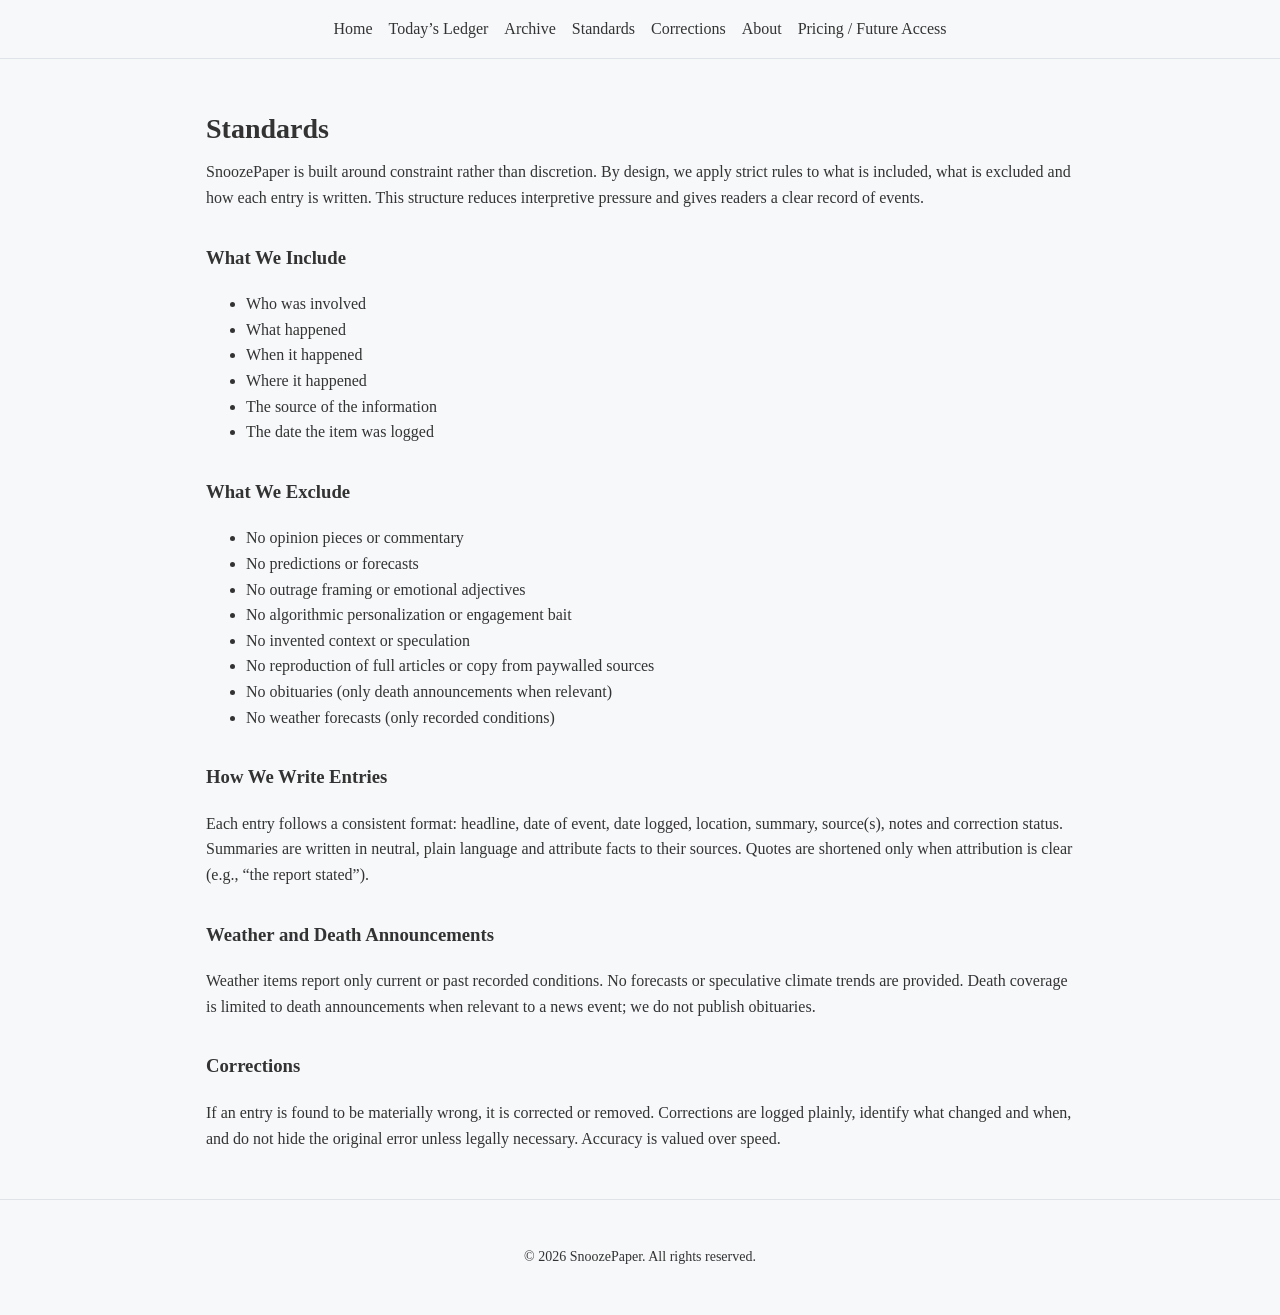
<file: standards.html>
<!DOCTYPE html>
<html lang="en">
<head>
  <meta charset="UTF-8">
  <meta name="viewport" content="width=device-width, initial-scale=1.0">
  <meta name="description" content="Standards — SnoozePaper editorial rules and constraints.">
  <title>Standards — SnoozePaper</title>
  <link rel="stylesheet" href="styles.css">
</head>
<body>
  <header>
    <nav>
      <a href="index.html">Home</a>
      <a href="ledger.html">Today’s Ledger</a>
      <a href="archive.html">Archive</a>
      <a href="standards.html">Standards</a>
      <a href="corrections.html">Corrections</a>
      <a href="about.html">About</a>
      <a href="pricing.html">Pricing / Future Access</a>
    </nav>
  </header>

  <main>
    <div class="container">
      <section class="section">
        <h2>Standards</h2>
        <p>SnoozePaper is built around constraint rather than discretion. By design, we apply strict rules to what is included, what is excluded and how each entry is written. This structure reduces interpretive pressure and gives readers a clear record of events.</p>
      </section>

      <section class="section">
        <h3>What We Include</h3>
        <ul>
          <li>Who was involved</li>
          <li>What happened</li>
          <li>When it happened</li>
          <li>Where it happened</li>
          <li>The source of the information</li>
          <li>The date the item was logged</li>
        </ul>
      </section>

      <section class="section">
        <h3>What We Exclude</h3>
        <ul>
          <li>No opinion pieces or commentary</li>
          <li>No predictions or forecasts</li>
          <li>No outrage framing or emotional adjectives</li>
          <li>No algorithmic personalization or engagement bait</li>
          <li>No invented context or speculation</li>
          <li>No reproduction of full articles or copy from paywalled sources</li>
          <li>No obituaries (only death announcements when relevant)</li>
          <li>No weather forecasts (only recorded conditions)</li>
        </ul>
      </section>

      <section class="section">
        <h3>How We Write Entries</h3>
        <p>Each entry follows a consistent format: headline, date of event, date logged, location, summary, source(s), notes and correction status. Summaries are written in neutral, plain language and attribute facts to their sources. Quotes are shortened only when attribution is clear (e.g., “the report stated”).</p>
      </section>

      <section class="section">
        <h3>Weather and Death Announcements</h3>
        <p>Weather items report only current or past recorded conditions. No forecasts or speculative climate trends are provided. Death coverage is limited to death announcements when relevant to a news event; we do not publish obituaries.</p>
      </section>

      <section class="section">
        <h3>Corrections</h3>
        <p>If an entry is found to be materially wrong, it is corrected or removed. Corrections are logged plainly, identify what changed and when, and do not hide the original error unless legally necessary. Accuracy is valued over speed.</p>
      </section>
    </div>
  </main>

  <footer>
    <p>&copy; 2026 SnoozePaper. All rights reserved.</p>
  </footer>
</body>
</html>
</file>
<file: styles.css>
/*
  SnoozePaper site styles

  The design uses muted colors and a text‑first layout to create a calm, neutral reading experience.  It avoids bright colors and loud graphics and focuses on readability and accessibility.
*/

/* Basic resets and typography */
html {
  box-sizing: border-box;
}
*, *::before, *::after {
  box-sizing: inherit;
}

body {
  margin: 0;
  font-family: Georgia, "Times New Roman", serif;
  background-color: #f7f8fa; /* off‑white background for reduced glare */
  color: #333333; /* dark text for good contrast */
  line-height: 1.6;
}

a {
  color: #0a568c; /* muted blue for links */
  text-decoration: none;
}

a:hover,
a:focus {
  text-decoration: underline;
}

/* Layout helpers */
.container {
  max-width: 900px;
  margin: 0 auto;
  padding: 1rem;
}

header {
  background-color: #f7f8fa;
  border-bottom: 1px solid #e0e3e8;
}

nav {
  display: flex;
  flex-wrap: wrap;
  justify-content: center;
  gap: 1rem;
  padding: 1rem;
  font-size: 1rem;
}

nav a {
  color: #333333;
  font-weight: 500;
}

nav a:hover,
nav a:focus {
  color: #0a568c;
}

.hero {
  background-color: #e9eef3; /* pale blue‑gray */
  padding: 4rem 1rem;
  text-align: center;
}

.hero h1 {
  margin: 0;
  font-size: 2.5rem;
  font-weight: 700;
}

.hero p {
  margin-top: 1rem;
  font-size: 1.25rem;
  max-width: 600px;
  margin-left: auto;
  margin-right: auto;
}

.section {
  margin: 2rem 0;
}

.section h2 {
  font-size: 1.75rem;
  margin-bottom: 0.5rem;
}

.section p {
  margin-top: 0.5rem;
}

/* Ledger entry formatting */
.ledger-entry {
  background-color: #ffffff;
  border: 1px solid #e0e3e8;
  padding: 1rem;
  border-radius: 4px;
  margin-bottom: 1.5rem;
}

.ledger-entry h3 {
  margin-top: 0;
  margin-bottom: 0.5rem;
  font-size: 1.25rem;
}

.ledger-meta {
  font-size: 0.875rem;
  color: #555555;
  margin-bottom: 0.5rem;
}

.ledger-summary {
  margin-bottom: 0.5rem;
}

.ledger-notes {
  font-size: 0.875rem;
  color: #555555;
  margin-top: 0.5rem;
}

footer {
  text-align: center;
  padding: 2rem 1rem;
  border-top: 1px solid #e0e3e8;
  font-size: 0.875rem;
}

/* Responsive adjustments */
@media (max-width: 600px) {
  .hero h1 {
    font-size: 2rem;
  }
  .hero p {
    font-size: 1rem;
  }
  nav {
    gap: 0.5rem;
    font-size: 0.9rem;
  }
}
</file>
